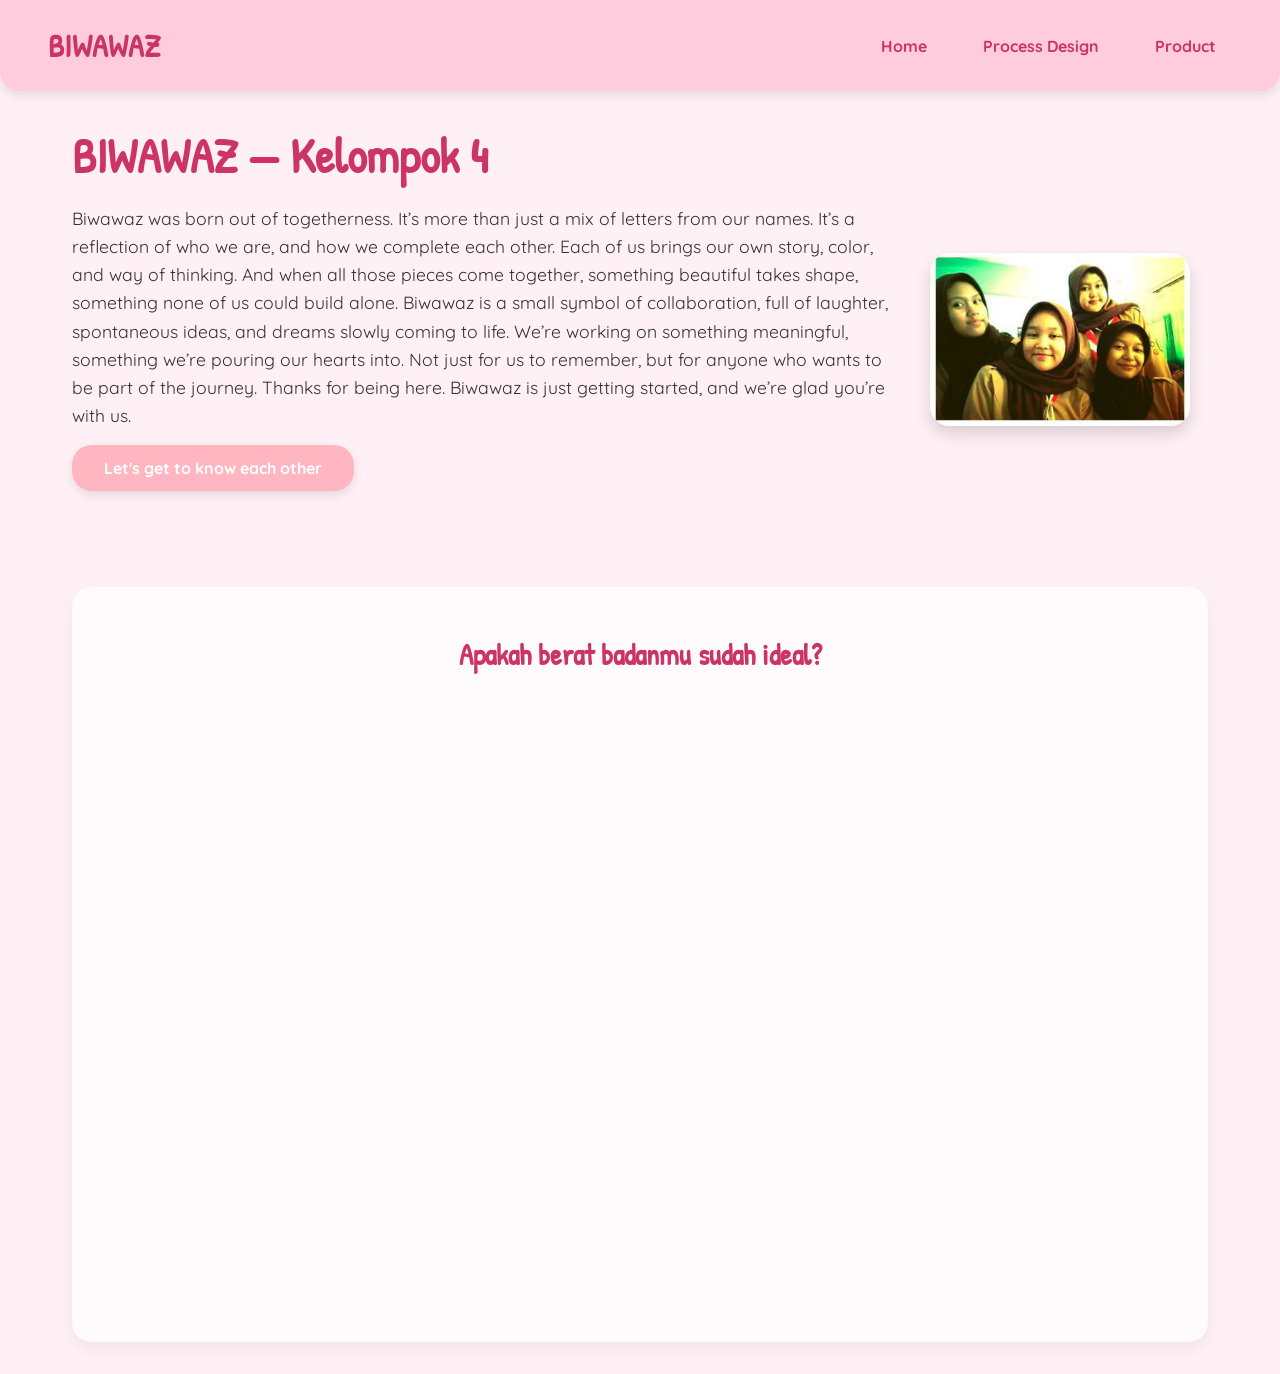
<file: index.html>
<!DOCTYPE html>
<html lang="id">
<head>
  <meta charset="UTF-8" />
  <meta name="viewport" content="width=device-width, initial-scale=1.0" />
  <title>group 4 - Biwawaz</title>
  <link rel="stylesheet" href="style.css" />
  <link href="https://fonts.googleapis.com/css2?family=Noto+Sans+JP:wght@500&family=Playfair+Display:wght@600&family=Quicksand:wght@500&display=swap" rel="stylesheet">
</head>

<body>
  <header class="navbar-container">
    <div class="logo">
      <h1>BIWAWAZ</h1>
    </div>
    <nav class="nav-list">
      <ul>
        <li><a href="#">Home</a></li>
        <li><a href="#">Process Design</a></li>
        <li><a href="#">Product</a></li>
      </ul>
    </nav>
  </header>
<main>
  <!-- Bagian deskripsi dan tombol -->
  <div class="content-wrapper">
    <div class="content-description">
      <h1 class="tittle">BIWAWAZ — Kelompok 4</h1>
      <p>
       Biwawaz was born out of togetherness. It’s more than just a mix of letters from our 	names. It’s a reflection of who we are, and 	how we complete each other. Each of 	us brings our own story, color, and way of thinking. And when all those pieces come 	together, 	something beautiful takes shape, something none of us could build 	alone.
          Biwawaz is a small symbol of collaboration, full of laughter, spontaneous ideas, 	and dreams slowly coming to life.
          We’re working on something meaningful, something we’re pouring our hearts into.
          Not just for us to remember, but for anyone who wants to be part of the journey.
          Thanks for being here. Biwawaz is just getting started, and we’re glad you’re 	with us.
      </p>
      <button id="btn-know">Let's get to know each other</button>
    </div>
  </div>

  <!-- Foto grup dipisah agar tidak terdorong ke bawah -->
 <img class="group-photo" src="img/fotber4.png" alt="Foto Grup Biwawaz" />
   

  <!-- Kotak member muncul di bawah tombol, tidak tumpang tindih -->
  <div id="member-container" class="member-container"></div>

  <!-- BMI Kalkulator -->
  <section class="bmi-section">
    <h2>Apakah berat badanmu sudah ideal?</h2>
    <iframe 
      src="https://biwawazz-BMI-kalkulator.hf.space" 
      width="100%" 
      height="600px" 
      style="border:none; border-radius: 10px;">
    </iframe>
  </section>
</main>


  <script>
    document.getElementById('btn-know').addEventListener('click', function () {
      const container = document.getElementById('member-container');
      container.style.visibility = 'visible';

      const members = [
        { name: 'Amirah Rajwa R', description: 'Programmer membuat, menguji, dan menyempurnakan program sambil bekerja sama dengan tim.', imgSrc: 'img/wawa.png' },
        { name: 'Shanaz Althaafunnisaa', description: 'Bertugas menulis kode web agar berfungsi dengan baik, termasuk tombol, menu, dan sinkronisasi data.', imgSrc: 'img/shanaz.png' },
        { name: 'Sabrina Aurelia P', description: 'Tugasnya menyampaikan informasi mengenai suatu produk secara menarik.', imgSrc: 'img/sabrina.png' },
        { name: 'Ratu Flora P', description: 'Membuat konten menarik untuk berbagai media sosial.', imgSrc: 'img/ratu.png' }
      ];

      container.innerHTML = '';
      members.forEach(member => {
        let box = document.createElement('div');
        box.className = 'member-box';
        box.innerHTML = `
          <img src="${member.imgSrc}" alt="${member.name}" />
          <h3>${member.name}</h3>
          <p>${member.description}</p>
        `;
        container.appendChild(box);
      });
    });
  </script>
</body>
</html>
</file>
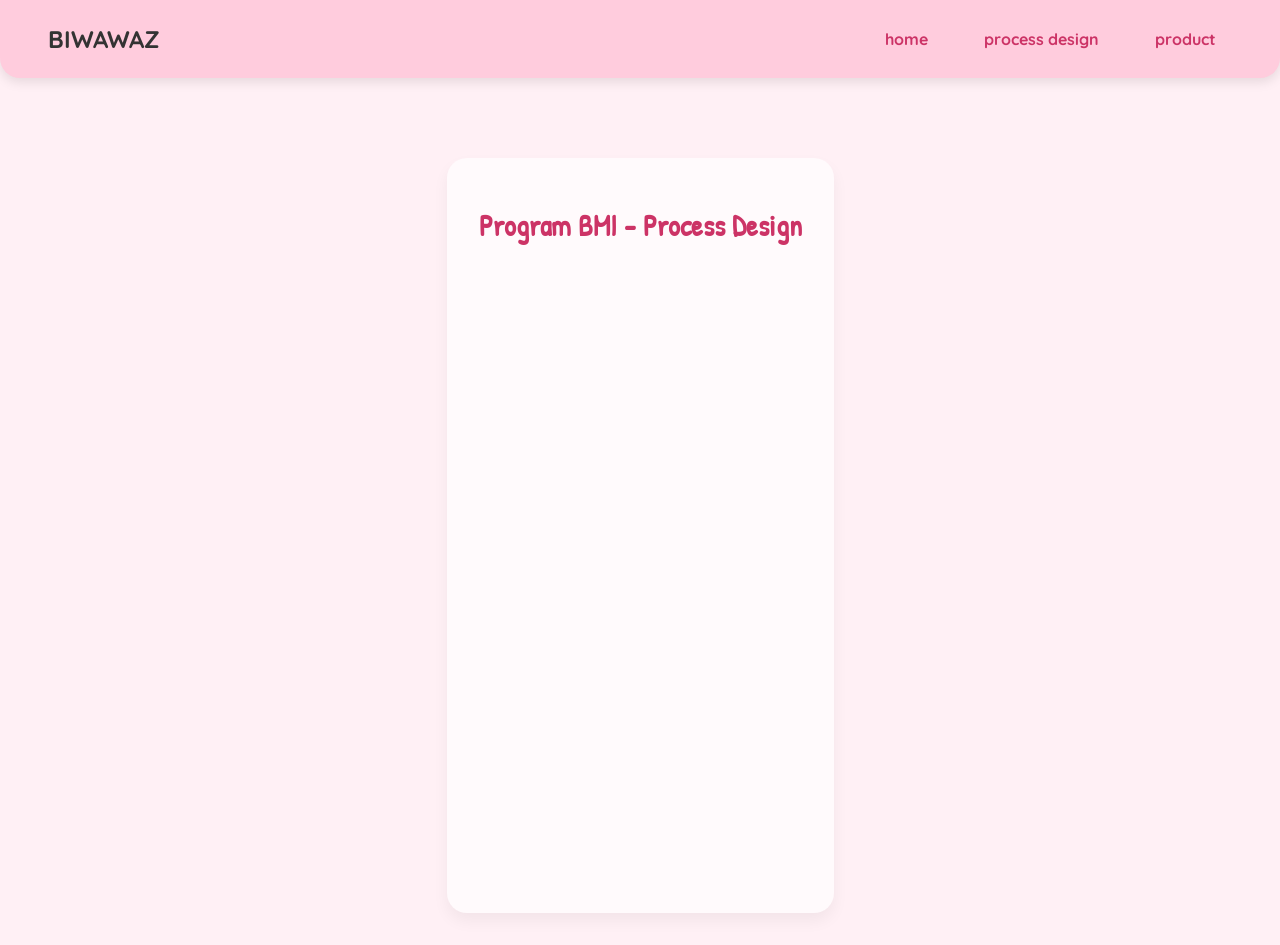
<file: dp.html>
<!DOCTYPE html>
<html lang="en">
<head>
  <meta charset="UTF-8" />
  <meta name="viewport" content="width=device-width, initial-scale=1.0"/>
  <title>Process Design</title>
  <link rel="stylesheet" href="style.css" />
</head>
<body>
  <header class="navbar-container">
    <div class="logo">
      <h2>BIWAWAZ</h2>
    </div>
    <nav class="nav-list">
      <ul>
        <li><a href="index.html">home</a></li>
        <li><a href="dp.html">process design</a></li>
        <li><a href="product.html">product</a></li>
      </ul>
    </nav>
  </header>

  <main>
    <section class="bmi-section">
      <h2>Program BMI - Process Design</h2>
      <iframe 
        src="https://biwawazz-BMI-kalkulator.hf.space" 
        width="100%" 
        height="600px" 
        frameborder="0" 
        style="border-radius: 10px;">
      </iframe>
    </section>
  </main>
</body>
</html>
</file>
<file: style.css>
@import url('https://fonts.googleapis.com/css2?family=Patrick+Hand&family=Quicksand:wght@500&display=swap');

* {
  box-sizing: border-box;
  margin: 0;
  padding: 0;
}

body {
  font-family: 'Quicksand', sans-serif;
  background-color: #fff0f5;
  color: #333;
  display: flex;
  flex-direction: column;
  min-height: 100vh;
}

header.navbar-container {
  background-color: #ffccdd;
  padding: 1.5rem 3rem;
  display: flex;
  justify-content: space-between;
  align-items: center;
  border-radius: 0 0 20px 20px;
  box-shadow: 0 4px 12px rgba(0, 0, 0, 0.1);
}

header .logo h1 {
  font-family: 'Patrick Hand', cursive;
  font-size: 2rem;
  color: #cc3366;
}

.nav-list ul {
  list-style: none;
  display: flex;
  gap: 1.5rem;
}

.nav-list a {
  text-decoration: none;
  font-weight: bold;
  color: #cc3366;
  padding: 0.5rem 1rem;
  border-radius: 999px;
  transition: 0.2s;
}

.nav-list a:hover {
  background-color: #ffb6c1;
  color: white;
}

main {
  max-width: 1200px;
  margin: 2rem auto;
  padding: 0 2rem;
  flex: 1;
  position: relative;
}

.content-wrapper {
  padding-right: 320px; /* kasih ruang buat foto grup */
}

.tittle {
  font-size: 3rem;
  color: #cc3366;
  margin-bottom: 1rem;
  font-family: 'Patrick Hand', cursive;
}

.content-description p {
  font-size: 1.1rem;
  line-height: 1.6;
  margin-bottom: 1rem;
}

button#btn-know {
  padding: 0.8rem 2rem;
  font-family: 'Quicksand';
  font-weight: bold;
  font-size: 1rem;
  border-radius: 20px;
  background-color: #ffb6c1;
  color: #fff;
  border: none;
  box-shadow: 0 4px 10px rgba(0, 0, 0, 0.1);
  cursor: pointer;
  transition: 0.3s;
  margin-bottom: 1rem;
}

button#btn-know:hover {
  background-color: #cc3366;
}

.group-photo {
  position: absolute;
  top: 130px;
  right: 50px;
  max-width: 260px;
  border-radius: 20px;
  box-shadow: 0 8px 16px rgba(0, 0, 0, 0.15);
  z-index: 1;
}

.member-container {
  display: flex;
  flex-wrap: wrap;
  gap: 1.5rem;
  margin-top: 2rem;
  justify-content: center;
  visibility: hidden;
}

.member-box {
  background-color: #ffe6ef;
  border-radius: 20px;
  padding: 1rem;
  text-align: center;
  width: 220px;
  box-shadow: 0 6px 12px rgba(0,0,0,0.1);
  transition: 0.3s ease;
}

.member-box:hover {
  transform: translateY(-5px);
}

.member-box img {
  width: 100px;
  height: 100px;
  border-radius: 50%;
  object-fit: cover;
  margin-bottom: 1rem;
  box-shadow: 0 2px 5px rgba(0,0,0,0.1);
}

.member-box h3 {
  color: #cc3366;
  margin-bottom: 0.5rem;
  font-size: 1.1rem;
}

.member-box p {
  font-size: 0.95rem;
  color: #555;
}

.bmi-section {
  background-color: #fffafc;
  padding: 3rem 2rem;
  border-radius: 20px;
  text-align: center;
  box-shadow: 0 8px 16px rgba(0,0,0,0.05);
  margin-top: 3rem;
}

.bmi-section h2 {
  color: #cc3366;
  margin-bottom: 1rem;
  font-size: 1.8rem;
  font-family: 'Patrick Hand', cursive;
}

/* Responsive */
@media screen and (max-width: 768px) {
  .content-wrapper {
    padding-right: 0;
  }

  .group-photo {
    position: static;
    display: block;
    margin: 2rem auto;
    max-width: 80%;
  }

  .content-description,
  .member-container {
    text-align: center;
  }
}
</file>
